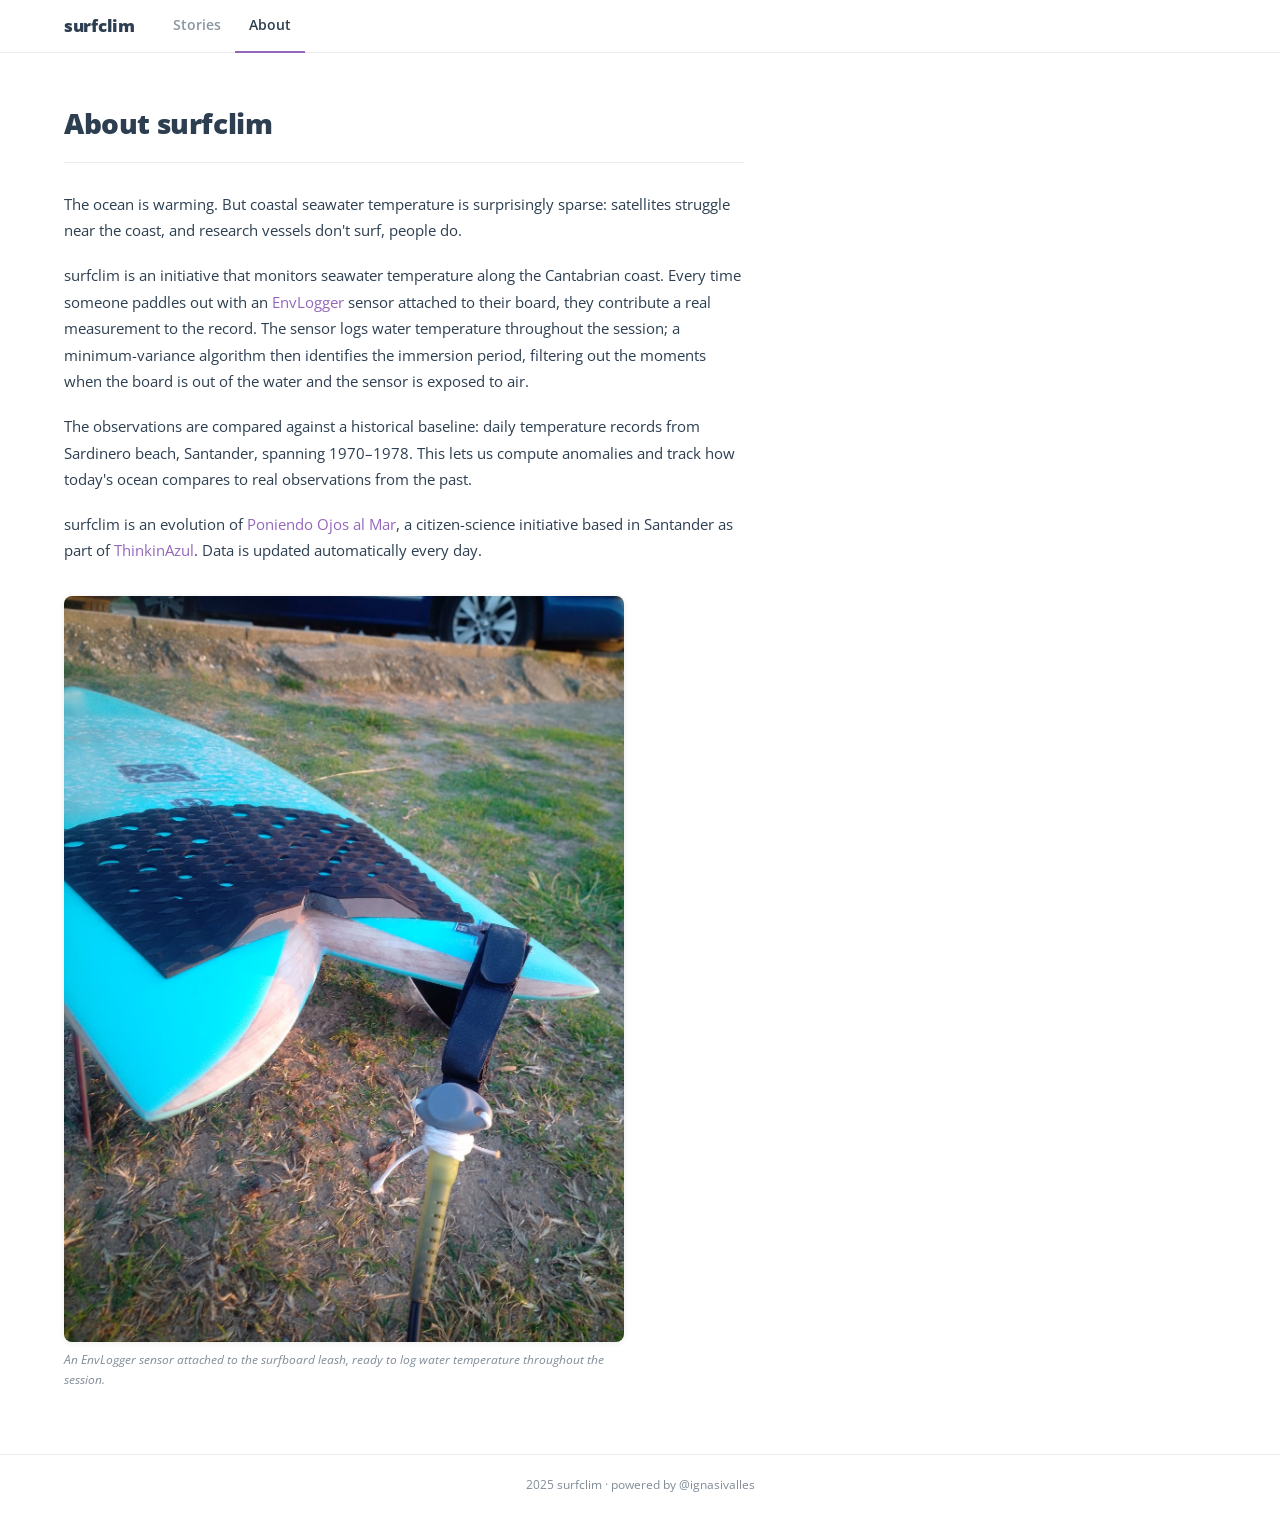
<file: about.html>
<!DOCTYPE html>
<html lang="en">
<head>
    <meta charset="utf-8" />
    <meta name="viewport" content="width=device-width, initial-scale=1.0">
    <title>About — surfclim</title>
    <link href="https://fonts.googleapis.com/css2?family=Open+Sans:wght@400;600;700;800&display=swap" rel="stylesheet">
    <link rel="stylesheet" href="style.css"/>
</head>
<body>
<div class="app">

    <!-- ══ TOP BAR ══ -->
    <header class="top-bar">
        <div class="top-bar-inner">
            <a class="brand" href="index.html">surfclim</a>
            <nav class="pill-nav" role="navigation" aria-label="Sections">
                <a class="nav-pill" href="stories.html">Stories</a>
                <a class="nav-pill active" href="about.html">About</a>
            </nav>
        </div>
    </header>

    <!-- ══ CONTENT ══ -->
    <main class="prose-section">
        <div class="prose-body">
            <h1>About surfclim</h1>

            <p>The ocean is warming. But coastal seawater temperature is surprisingly sparse:
            satellites struggle near the coast, and research vessels don't surf, people do.</p>

            <p>surfclim is an initiative that monitors seawater temperature along the
            Cantabrian coast. Every time someone paddles out with an
            <a href="https://electricblue.eu/" target="_blank" rel="noopener">EnvLogger</a> sensor
            attached to their board, they contribute a real measurement to the record. The sensor
            logs water temperature throughout the session; a minimum-variance algorithm then
            identifies the immersion period, filtering out the moments when the board is out
            of the water and the sensor is exposed to air.</p>

            <p>The observations are compared against a historical baseline: daily temperature records
            from Sardinero beach, Santander, spanning 1970–1978. This lets us compute anomalies
            and track how today's ocean compares to real observations from the past.</p>

            <p>surfclim is an evolution of <a href="https://pom-cost.github.io" target="_blank" rel="noopener">Poniendo Ojos al Mar</a>,
            a citizen-science initiative based in Santander as part of <a href="https://thinkinazul.cantabria.es/" target=""_blank" rel="noopener">ThinkinAzul</a>. Data is updated automatically
            every day.</p>

            <figure class="prose-figure">
                <img src="assets/surf_board.jpeg" alt="EnvLogger sensor attached to a surfboard leash" />
                <figcaption>An EnvLogger sensor attached to the surfboard leash, ready to log water temperature throughout the session.</figcaption>
            </figure>
        </div>
    </main>

    <!-- ══ FOOTER ══ -->
    <footer class="site-footer">
        <p class="footer-copy">
            2025 surfclim &middot;
            powered by <a href="https://github.com/ignasivalles" target="_blank" rel="noopener">@ignasivalles</a>
        </p>
    </footer>

</div>
</body>
</html>
</file>
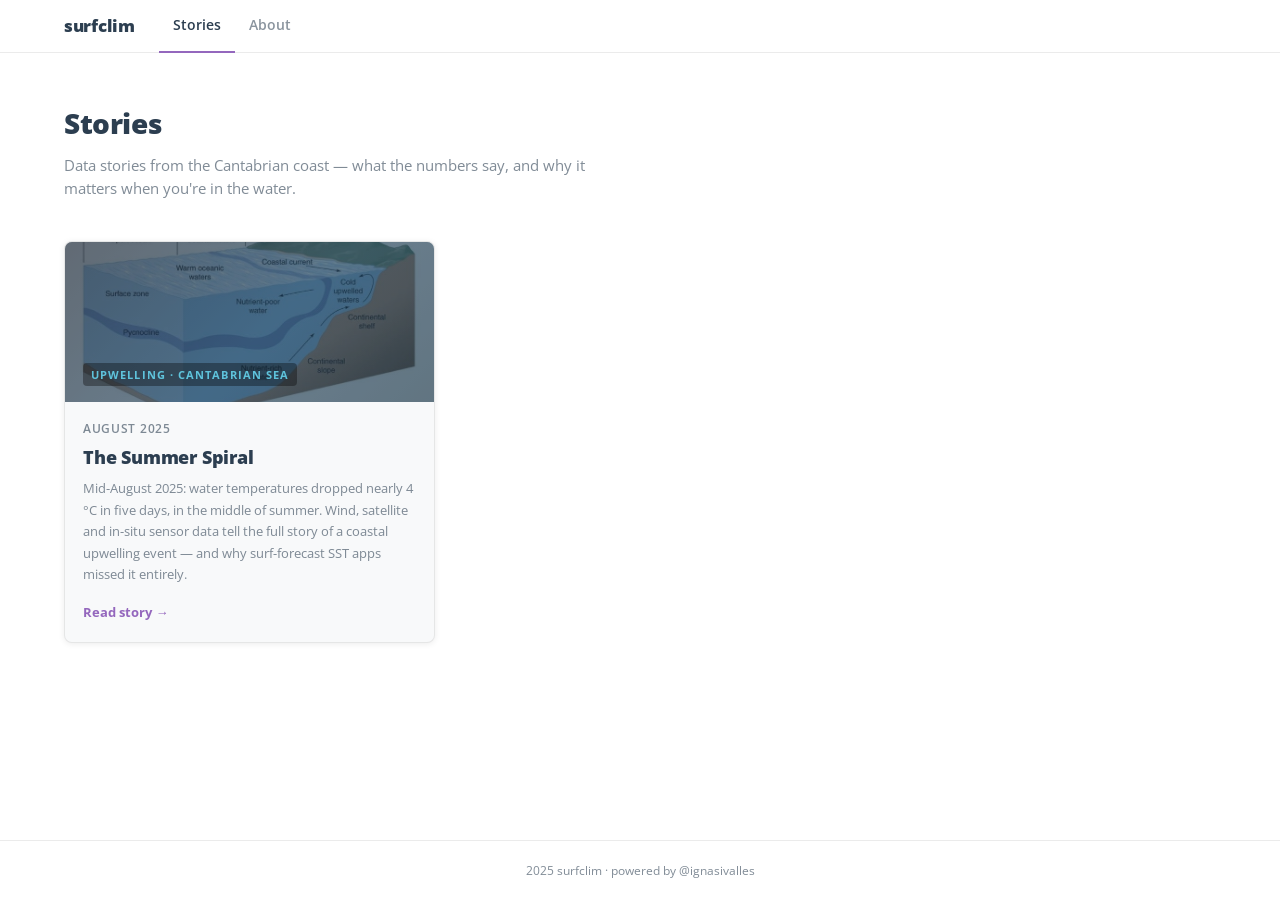
<file: stories.html>
<!DOCTYPE html>
<html lang="en">
<head>
    <meta charset="utf-8" />
    <meta name="viewport" content="width=device-width, initial-scale=1.0">
    <title>Stories — surfclim</title>
    <link href="https://fonts.googleapis.com/css2?family=Open+Sans:wght@400;600;700;800&display=swap" rel="stylesheet">
    <link rel="stylesheet" href="style.css"/>
    <style>
        /* ── Stories index ── */
        .stories-section {
            max-width: 1200px;
            margin: 0 auto;
            padding: 48px 24px 64px;
            flex: 1;
            width: 100%;
        }

        .stories-section h1 {
            font-size: 1.75rem;
            font-weight: 800;
            color: var(--text);
            margin: 0 0 8px;
            letter-spacing: -0.4px;
        }

        .stories-lead {
            font-size: 0.92rem;
            color: var(--text-muted);
            margin: 0 0 40px;
            max-width: 560px;
            line-height: 1.6;
        }

        /* ── Story card grid ── */
        .story-grid {
            display: grid;
            grid-template-columns: repeat(auto-fill, minmax(320px, 1fr));
            gap: 20px;
        }

        .story-card {
            background: var(--bg-card);
            border: 1px solid var(--border);
            border-radius: var(--radius);
            box-shadow: var(--shadow);
            overflow: hidden;
            display: flex;
            flex-direction: column;
            transition: box-shadow 0.2s, transform 0.2s;
            text-decoration: none;
            color: inherit;
        }

        .story-card:hover {
            box-shadow: 0 4px 18px rgba(0,0,0,0.13);
            transform: translateY(-2px);
            text-decoration: none;
        }

        .story-card-hero {
            height: 160px;
            background: linear-gradient(135deg, #0d1b2a 0%, #1a3a52 55%, #0d2b3e 100%);
            display: flex;
            align-items: flex-end;
            padding: 16px 18px;
            position: relative;
            overflow: hidden;
        }

        .story-card-hero img {
            position: absolute;
            inset: 0;
            width: 100%;
            height: 100%;
            object-fit: cover;
            opacity: 0.35;
        }

        .story-card-tag {
            font-size: 0.68rem;
            font-weight: 700;
            text-transform: uppercase;
            letter-spacing: 0.1em;
            color: rgba(100,210,235,0.9);
            background: rgba(0,0,0,0.35);
            padding: 3px 8px;
            border-radius: 4px;
            position: relative;
            z-index: 1;
        }

        .story-card-body {
            padding: 18px 18px 20px;
            display: flex;
            flex-direction: column;
            flex: 1;
        }

        .story-card-date {
            font-size: 0.72rem;
            color: var(--text-muted);
            margin-bottom: 8px;
            font-weight: 600;
            text-transform: uppercase;
            letter-spacing: 0.06em;
        }

        .story-card-title {
            font-size: 1.1rem;
            font-weight: 800;
            color: var(--text);
            margin: 0 0 10px;
            letter-spacing: -0.2px;
            line-height: 1.25;
        }

        .story-card-desc {
            font-size: 0.84rem;
            color: var(--text-muted);
            line-height: 1.6;
            margin: 0 0 16px;
            flex: 1;
        }

        .story-card-read {
            font-size: 0.8rem;
            font-weight: 700;
            color: var(--accent);
            display: inline-flex;
            align-items: center;
            gap: 4px;
        }

        .story-card-read::after {
            content: '→';
        }

        @media (max-width: 680px) {
            .stories-section { padding: 32px 16px 48px; }
            .story-grid { grid-template-columns: 1fr; }
        }
    </style>
</head>
<body>
<div class="app">

    <!-- ══ TOP BAR ══ -->
    <header class="top-bar">
        <div class="top-bar-inner">
            <a class="brand" href="index.html">surfclim</a>
            <nav class="pill-nav" role="navigation" aria-label="Sections">
                <a class="nav-pill active" href="stories.html">Stories</a>
                <a class="nav-pill" href="about.html">About</a>
            </nav>
        </div>
    </header>

    <!-- ══ CONTENT ══ -->
    <main class="stories-section">
        <h1>Stories</h1>
        <p class="stories-lead">Data stories from the Cantabrian coast — what the numbers say, and why it matters when you're in the water.</p>

        <div class="story-grid">

            <!-- Story 01: The Summer Spiral -->
            <a class="story-card" href="stories/upwelling_summer_2025/index.html">
                <div class="story-card-hero">
                    <img src="assets/coastal_upwelling.jpg" alt="Coastal upwelling cross-section"/>
                    <span class="story-card-tag">Upwelling &middot; Cantabrian Sea</span>
                </div>
                <div class="story-card-body">
                    <div class="story-card-date">August 2025</div>
                    <h2 class="story-card-title">The Summer Spiral</h2>
                    <p class="story-card-desc">
                        Mid-August 2025: water temperatures dropped nearly 4&thinsp;&deg;C in five days, in the
                        middle of summer. Wind, satellite and in-situ sensor data tell the full story of a
                        coastal upwelling event — and why surf-forecast SST apps missed it entirely.
                    </p>
                    <span class="story-card-read">Read story</span>
                </div>
            </a>

        </div>
    </main>

    <!-- ══ FOOTER ══ -->
    <footer class="site-footer">
        <p class="footer-copy">
            2025 surfclim &middot;
            powered by <a href="https://github.com/ignasivalles" target="_blank" rel="noopener">@ignasivalles</a>
        </p>
    </footer>

</div>
</body>
</html>
</file>
<file: style.css>
/* ═══════════════════════════════════════════
   surfclim — Main Stylesheet
   ═══════════════════════════════════════════ */

:root {
    --text:       #2c3e50;
    --text-muted: rgba(44, 62, 80, 0.6);
    --bg:         #ffffff;
    --bg-card:    #f8f9fa;
    --border:     rgba(0, 0, 0, 0.08);
    --accent:     #9467bd;
    --shadow:     0 1px 6px rgba(0, 0, 0, 0.08);
    --font:       'Open Sans', sans-serif;
    --radius:     8px;
}

/* ── Reset ── */
*, *::before, *::after { box-sizing: border-box; margin: 0; padding: 0; }
html { scroll-behavior: smooth; }
body {
    font-family: var(--font);
    color: var(--text);
    background: var(--bg);
    line-height: 1.6;
}
a { color: var(--accent); text-decoration: none; }
a:hover { text-decoration: underline; }
a.brand { color: var(--text); }

.app {
    min-height: 100vh;
    display: flex;
    flex-direction: column;
}

/* ═══════════════════════════════════════════
   TOP BAR
   ═══════════════════════════════════════════ */
.top-bar {
    border-bottom: 1px solid var(--border);
    background: var(--bg);
    position: sticky;
    top: 0;
    z-index: 100;
}

.top-bar-inner {
    max-width: 1200px;
    margin: 0 auto;
    padding: 0 24px;
    height: 52px;
    display: flex;
    align-items: center;
    gap: 24px;
}

.brand {
    font-weight: 800;
    font-size: 1.05rem;
    color: var(--text);
    letter-spacing: -0.3px;
    flex-shrink: 0;
}

/* ── Nav pill ── */
.pill-nav {
    display: flex;
    align-items: center;
}

.nav-pill {
    font-size: 0.88rem;
    font-weight: 600;
    color: var(--text);
    opacity: 0.55;
    padding: 0 14px;
    line-height: 52px;
    border-bottom: 2px solid transparent;
    cursor: pointer;
    transition: opacity 0.2s, border-color 0.2s;
    white-space: nowrap;
    text-decoration: none;
    display: block;
}

.nav-pill:hover,
.nav-pill.active {
    opacity: 1;
    text-decoration: none;
}

.nav-pill.active { border-bottom-color: var(--accent); }

/* ═══════════════════════════════════════════
   TITLE
   ═══════════════════════════════════════════ */
.title-section {
    max-width: 1200px;
    margin: 0 auto;
    padding: 32px 24px 4px;
    text-align: center;
}

.page-title {
    font-size: clamp(1.4rem, 3vw, 1.9rem);
    font-weight: 800;
    color: var(--text);
    margin-bottom: 10px;
    letter-spacing: -0.4px;
}

.page-subtitle {
    font-size: 0.9rem;
    color: var(--text-muted);
    max-width: 660px;
    margin: 0 auto;
    line-height: 1.55;
}

/* ═══════════════════════════════════════════
   STAT CARDS
   ═══════════════════════════════════════════ */
.cards-section {
    max-width: 1200px;
    margin: 0 auto;
    padding: 24px 24px 0;
}

.cards-row {
    display: grid;
    grid-template-columns: repeat(4, 1fr);
    gap: 14px;
}

.stat-card {
    background: var(--bg-card);
    border: 1px solid var(--border);
    border-radius: var(--radius);
    padding: 16px 18px;
    box-shadow: var(--shadow);
}

.card-label {
    font-size: 0.72rem;
    font-weight: 700;
    text-transform: uppercase;
    letter-spacing: 0.07em;
    color: var(--text-muted);
    margin-bottom: 6px;
}

.card-value {
    font-size: 1.75rem;
    font-weight: 700;
    color: var(--text);
    line-height: 1.1;
    margin-bottom: 4px;
}

.card-sub {
    font-size: 0.8rem;
    font-weight: 600;
    margin-bottom: 3px;
    color: var(--text-muted);
}

.card-date {
    font-size: 0.72rem;
    color: var(--text-muted);
}

/* ═══════════════════════════════════════════
   CHART SECTIONS (Time Series, Climatology, Map)
   ═══════════════════════════════════════════ */
.chart-section {
    max-width: 1200px;
    margin: 0 auto;
    padding: 32px 24px;
    width: 100%;
}

.chart-header { margin-bottom: 12px; }

.chart-title {
    font-size: 1.05rem;
    font-weight: 700;
    color: var(--text);
    margin-bottom: 4px;
}

.chart-desc {
    font-size: 0.83rem;
    color: var(--text-muted);
    font-style: italic;
}

/* ── Iframe (plots) ── */
.iframe-wrapper {
    width: 100%;
    border-radius: var(--radius);
    overflow: hidden;
    box-shadow: var(--shadow);
    border: 1px solid var(--border);
    background: #fff;
}

.iframe-wrapper iframe {
    width: 100%;
    height: 500px;
    border: none;
    display: block;
}

/* ── Map ── */
.map-wrapper {
    width: 100%;
    border-radius: var(--radius);
    overflow: hidden;
    box-shadow: var(--shadow);
    border: 1px solid var(--border);
}

#map {
    width: 100%;
    height: 500px;
}

/* Leaflet controls */
.color-bar-container {
    background: rgba(255,255,255,0.92);
    padding: 8px 10px;
    border-radius: 6px;
    box-shadow: 0 1px 5px rgba(0,0,0,0.15);
    font-family: var(--font);
    font-size: 0.72rem;
}

.color-bar-title {
    font-weight: 600;
    color: var(--text);
    margin-bottom: 4px;
    white-space: nowrap;
}

.color-bar {
    width: 160px;
    height: 12px;
    background: linear-gradient(to right, #0000ff, #ffffff, #ff0000);
    border-radius: 3px;
    margin-bottom: 3px;
}

.color-bar-labels {
    display: flex;
    justify-content: space-between;
    color: var(--text-muted);
    font-size: 0.68rem;
}

.dropdown-container {
    background: rgba(255,255,255,0.92);
    padding: 6px 8px;
    border-radius: 6px;
    box-shadow: 0 1px 5px rgba(0,0,0,0.15);
    margin-top: 6px;
}

.dropdown-container select {
    font-family: var(--font);
    font-size: 0.8rem;
    border: 1px solid var(--border);
    border-radius: 4px;
    padding: 3px 6px;
    color: var(--text);
    background: #fff;
    cursor: pointer;
}

.data-popup { font-family: var(--font); font-size: 0.82rem; }

/* ═══════════════════════════════════════════
   PROSE PAGES (About, Stories)
   ═══════════════════════════════════════════ */
.prose-section {
    max-width: 1200px;
    margin: 0 auto;
    padding: 48px 24px 64px;
    flex: 1;
    width: 100%;
}

.prose-body {
    max-width: 680px;
}

.prose-body h1 {
    font-size: 1.75rem;
    font-weight: 800;
    color: var(--text);
    margin: 0 0 28px;
    letter-spacing: -0.4px;
    padding-bottom: 16px;
    border-bottom: 1px solid var(--border);
}

.prose-body h2 {
    font-size: 1.05rem;
    font-weight: 700;
    color: var(--text);
    margin: 36px 0 10px;
    padding-left: 10px;
    border-left: 3px solid var(--accent);
}

.prose-body h3 {
    font-size: 0.95rem;
    font-weight: 700;
    color: var(--text);
    margin: 24px 0 8px;
}

.prose-body p {
    font-size: 0.95rem;
    color: var(--text);
    line-height: 1.75;
    margin: 0 0 18px;
}

.prose-body a { color: var(--accent); }

.prose-body strong { font-weight: 700; }

.prose-body em { font-style: italic; }

.prose-body hr {
    border: none;
    border-top: 1px solid var(--border);
    margin: 40px 0;
}

.prose-body ul,
.prose-body ol {
    margin: 0 0 18px 0;
    padding-left: 1.6em;
}

.prose-body li {
    font-size: 0.95rem;
    color: var(--text);
    line-height: 1.75;
    margin-bottom: 6px;
}

.prose-body li + li { margin-top: 2px; }

.prose-body code {
    font-family: 'Courier New', monospace;
    font-size: 0.85em;
    background: var(--bg-card);
    border: 1px solid var(--border);
    border-radius: 4px;
    padding: 1px 5px;
}

.prose-body blockquote {
    border-left: 3px solid var(--accent);
    margin: 20px 0;
    padding: 10px 18px;
    background: var(--bg-card);
    border-radius: 0 var(--radius) var(--radius) 0;
    color: var(--text-muted);
    font-style: italic;
}

.prose-body blockquote p { margin-bottom: 0; color: var(--text-muted); }

.stories-coming {
    color: var(--text-muted);
    font-style: italic;
    font-size: 0.95rem;
}

.prose-figure {
    margin: 32px 0 0;
}

.prose-figure img {
    width: 100%;
    max-width: 560px;
    border-radius: var(--radius);
    box-shadow: var(--shadow);
    display: block;
}

.prose-figure figcaption {
    margin-top: 8px;
    font-size: 0.78rem;
    color: var(--text-muted);
    font-style: italic;
    max-width: 560px;
}

/* ═══════════════════════════════════════════
   FOOTER
   ═══════════════════════════════════════════ */
.site-footer {
    border-top: 1px solid var(--border);
    padding: 20px 24px;
    text-align: center;
    margin-top: auto;
}

.footer-copy { font-size: 0.76rem; color: var(--text-muted); }
.footer-copy a { color: var(--text-muted); }
.footer-copy a:hover { color: var(--text); text-decoration: underline; }

/* ═══════════════════════════════════════════
   RESPONSIVE
   ═══════════════════════════════════════════ */
@media (max-width: 680px) {
    .top-bar-inner { padding: 0 16px; }

    .cards-row { grid-template-columns: 1fr 1fr; }

    .title-section,
    .cards-section  { padding-left: 16px; padding-right: 16px; }
    .chart-section  { padding: 24px 16px; }

    .iframe-wrapper iframe,
    #map { height: 380px; }

    .prose-section  { padding: 32px 16px 48px; }
    .prose-body h1  { font-size: 1.4rem; }
}

@media (max-width: 400px) {
    .cards-row { grid-template-columns: 1fr; }
    .cards-row .stat-card:last-child { grid-column: auto; }
}
</file>
